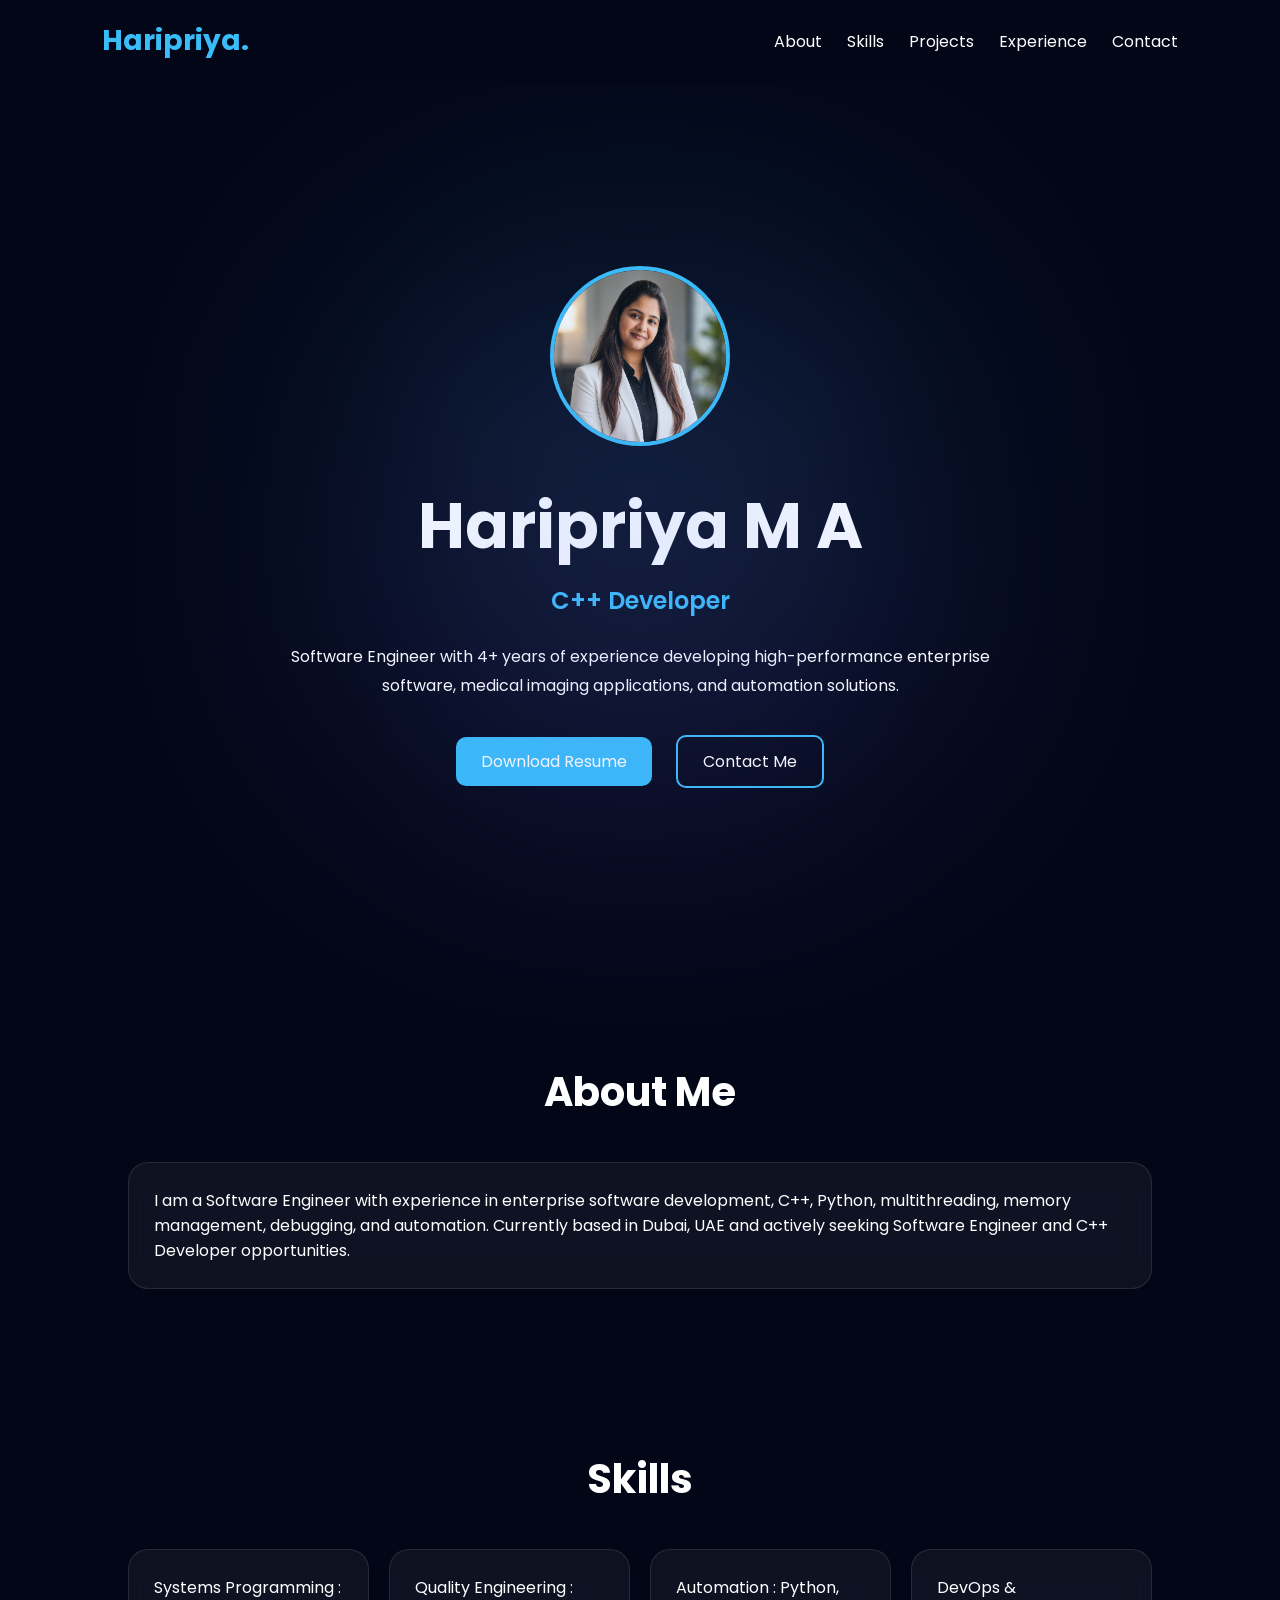
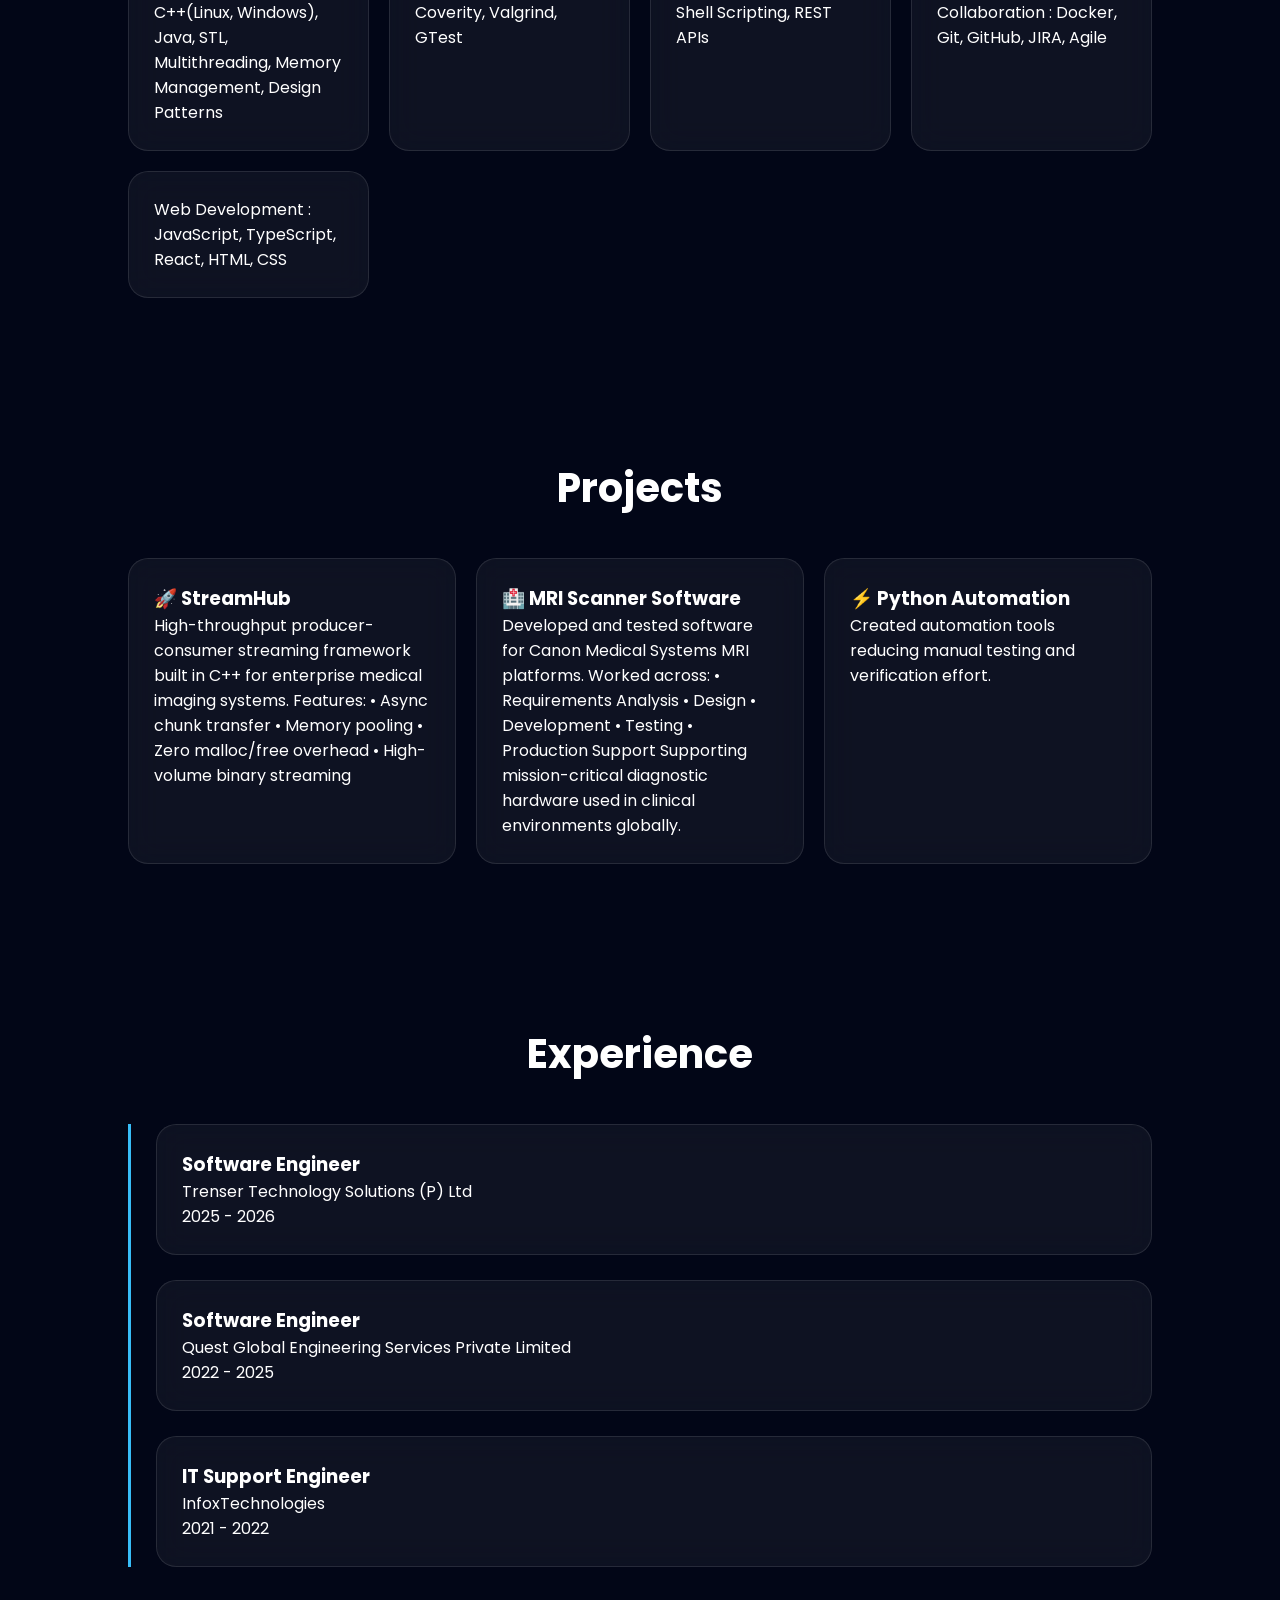
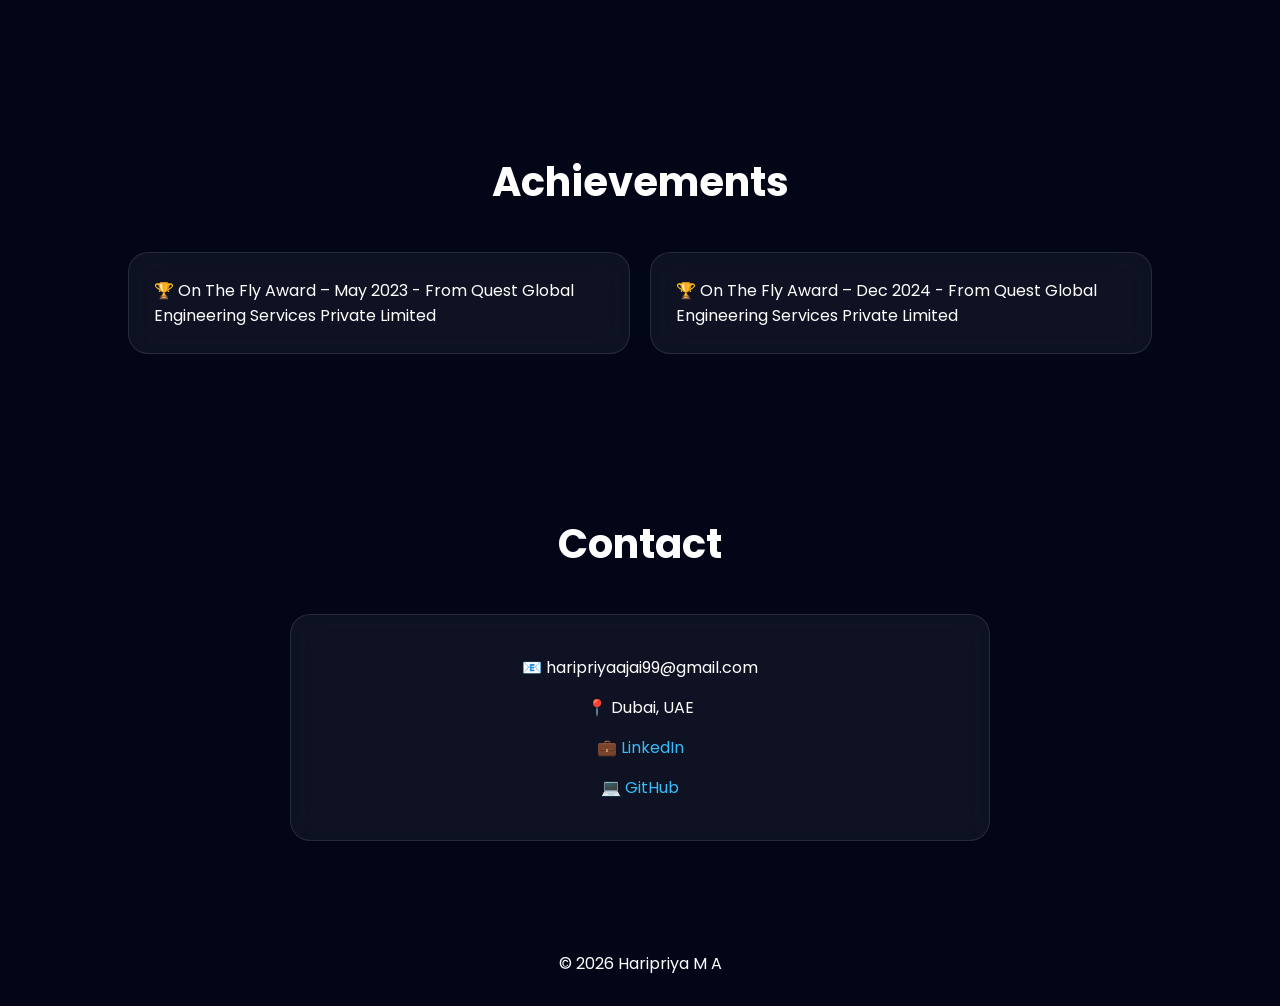
<file: index.html>
<!DOCTYPE html>
<html lang="en">

<head>
<meta charset="UTF-8">
<meta name="viewport" content="width=device-width, initial-scale=1.0">

<title>Haripriya M A | Software Engineer</title>

<link rel="stylesheet" href="style.css">

<link rel="preconnect" href="https://fonts.googleapis.com">
<link href="https://fonts.googleapis.com/css2?family=Poppins:wght@300;400;500;600;700&display=swap" rel="stylesheet">

</head>

<body>

<nav class="navbar">

<div class="logo">Haripriya.</div>

<ul class="nav-links">

<li><a href="#about">About</a></li>
<li><a href="#skills">Skills</a></li>
<li><a href="#projects">Projects</a></li>
<li><a href="#experience">Experience</a></li>
<li><a href="#contact">Contact</a></li>

</ul>

</nav>

<section class="hero">

<div class="blur"></div>

<div class="hero-content">

<img src="assets/profile.jpg" class="profile-img">

<h1>Haripriya M A</h1>

<div class="typing">
<span id="typing"></span>
</div>

<p>
Software Engineer with 4+ years of experience developing
high-performance enterprise software, medical imaging applications,
and automation solutions.
</p>

<div class="hero-buttons">

<a href="Haripriya_Resume.pdf" class="btn">
Download Resume
</a>

<a href="#contact" class="btn-outline">
Contact Me
</a>

</div>

</div>

</section>

<section id="about">

<h2>About Me</h2>

<div class="glass">

<p>

I am a Software Engineer with experience in enterprise software
development, C++, Python, multithreading, memory management,
debugging, and automation.

Currently based in Dubai, UAE and actively seeking Software
Engineer and C++ Developer opportunities.

</p>

</div>

</section>

<section id="skills">

<h2>Skills</h2>

<div class="skills-grid">

<div class="glass">Systems Programming : 
    C++(Linux, Windows), 
    Java, 
    STL, 
    Multithreading, 
    Memory Management, 
    Design Patterns</div>
<div class="glass">Quality Engineering :
    Coverity, 
    Valgrind, 
    GTest</div>
<div class="glass">Automation : 
    Python, 
    Shell Scripting, 
    REST APIs</div>
<div class="glass">DevOps & Collaboration : 
    Docker, 
    Git, 
    GitHub, 
    JIRA, 
    Agile</div>

<div class="glass">Web Development : 
    JavaScript,
    TypeScript, 
    React, 
    HTML, 
    CSS</div>

</div>

</section>

<section id="projects">

<h2>Projects</h2>

<div class="project-grid">

<div class="project-card">

<h3>🚀 StreamHub</h3>

<p>
High-throughput producer-consumer streaming framework
built in C++ for enterprise medical imaging systems.
Features:
• Async chunk transfer
• Memory pooling
• Zero malloc/free overhead
• High-volume binary streaming
</p>

</div>

<div class="project-card">

<h3>🏥 MRI Scanner Software</h3>

<p>
Developed and tested software for Canon Medical Systems MRI platforms.

Worked across:

• Requirements Analysis
• Design
• Development
• Testing
• Production Support

Supporting mission-critical diagnostic hardware
used in clinical environments globally.
</p>

</div>

<div class="project-card">

<h3>⚡ Python Automation</h3>

<p>
Created automation tools reducing manual
testing and verification effort.
</p>

</div>

</div>

</section>

<section id="experience">

<h2>Experience</h2>

<div class="timeline">

<div class="timeline-item">
<h3>Software Engineer</h3>
<p>Trenser Technology Solutions (P) Ltd</p>
<span>2025 - 2026</span>
</div>

<div class="timeline-item">
<h3>Software Engineer</h3>
<p>Quest Global Engineering Services Private Limited</p>
<span>2022 - 2025</span>
</div>

<div class="timeline-item">
<h3>IT Support Engineer</h3>
<p>InfoxTechnologies</p>
<span>2021 - 2022</span>
</div>

</div>

</section>

<section id="achievements">

<h2>Achievements</h2>

<div class="skills-grid">

<div class="glass">
🏆 On The Fly Award – May 2023 - From Quest Global Engineering Services Private Limited
</div>

<div class="glass">
🏆 On The Fly Award – Dec 2024 - From Quest Global Engineering Services Private Limited
</div>

</div>

</section>

<section id="contact">

<h2>Contact</h2>

<div class="contact-box">

<p>📧 haripriyaajai99@gmail.com</p>

<p>📍 Dubai, UAE</p>

<p>
💼
<a href="https://www.linkedin.com/in/haripriya-m-a-4b9a151b2/" target="_blank">
LinkedIn
</a>
</p>

<p>
💻
<a href="https://github.com/CodeWithHaripriya" target="_blank">
GitHub
</a>
</p>

</div>

</section>

<footer>

<p>© 2026 Haripriya M A</p>

</footer>

<script src="script.js"></script>

</body>
</html>
</file>
<file: style.css>
*{
margin:0;
padding:0;
box-sizing:border-box;
font-family:'Poppins',sans-serif;
}

html{
scroll-behavior:smooth;
}

body{
background:#020617;
color:white;
overflow-x:hidden;
}

.navbar{
display:flex;
justify-content:space-between;
align-items:center;
padding:20px 8%;
position:sticky;
top:0;
background:#020617;
z-index:100;
}

.logo{
font-size:28px;
font-weight:700;
color:#38bdf8;
}

.nav-links{
display:flex;
list-style:none;
gap:25px;
}

.nav-links a{
color:white;
text-decoration:none;
}

.hero{
height:100vh;
display:flex;
justify-content:center;
align-items:center;
text-align:center;
position:relative;
padding:20px;
}

.blur{
position:absolute;
width:450px;
height:450px;
background:linear-gradient(#38bdf8,#8b5cf6);
filter:blur(140px);
opacity:.25;
}

.profile-img{
width:180px;
height:180px;
border-radius:50%;
border:4px solid #38bdf8;
object-fit:cover;
margin-bottom:25px;
}

.hero h1{
font-size:4rem;
}

.typing{
margin-top:10px;
font-size:1.5rem;
color:#38bdf8;
font-weight:600;
}

.hero p{
max-width:700px;
margin:25px auto;
line-height:1.8;
}

.btn,
.btn-outline{
padding:12px 25px;
border-radius:10px;
text-decoration:none;
display:inline-block;
margin:10px;
}

.btn{
background:#38bdf8;
color:white;
}

.btn-outline{
border:2px solid #38bdf8;
color:white;
}

section{
padding:80px 10%;
}

h2{
text-align:center;
margin-bottom:40px;
font-size:40px;
}

.glass,
.project-card,
.timeline-item,
.contact-box{

background:rgba(255,255,255,.05);

backdrop-filter:blur(15px);

border:1px solid rgba(255,255,255,.1);

padding:25px;

border-radius:20px;
}

.skills-grid{
display:grid;
grid-template-columns:repeat(auto-fit,minmax(220px,1fr));
gap:20px;
}

.project-grid{
display:grid;
grid-template-columns:repeat(auto-fit,minmax(300px,1fr));
gap:20px;
}

.project-card:hover,
.glass:hover{
transform:translateY(-8px);
transition:.4s;
}

.timeline{
border-left:3px solid #38bdf8;
padding-left:25px;
}

.timeline-item{
margin-bottom:25px;
}

.contact-box{
max-width:700px;
margin:auto;
text-align:center;
}

.contact-box p{
margin:15px 0;
}

.contact-box a{
color:#38bdf8;
text-decoration:none;
}

footer{
text-align:center;
padding:30px;
}

@media(max-width:768px){

.hero h1{
font-size:2.5rem;
}

.nav-links{
display:none;
}

.profile-img{
width:140px;
height:140px;
}

}
</file>
